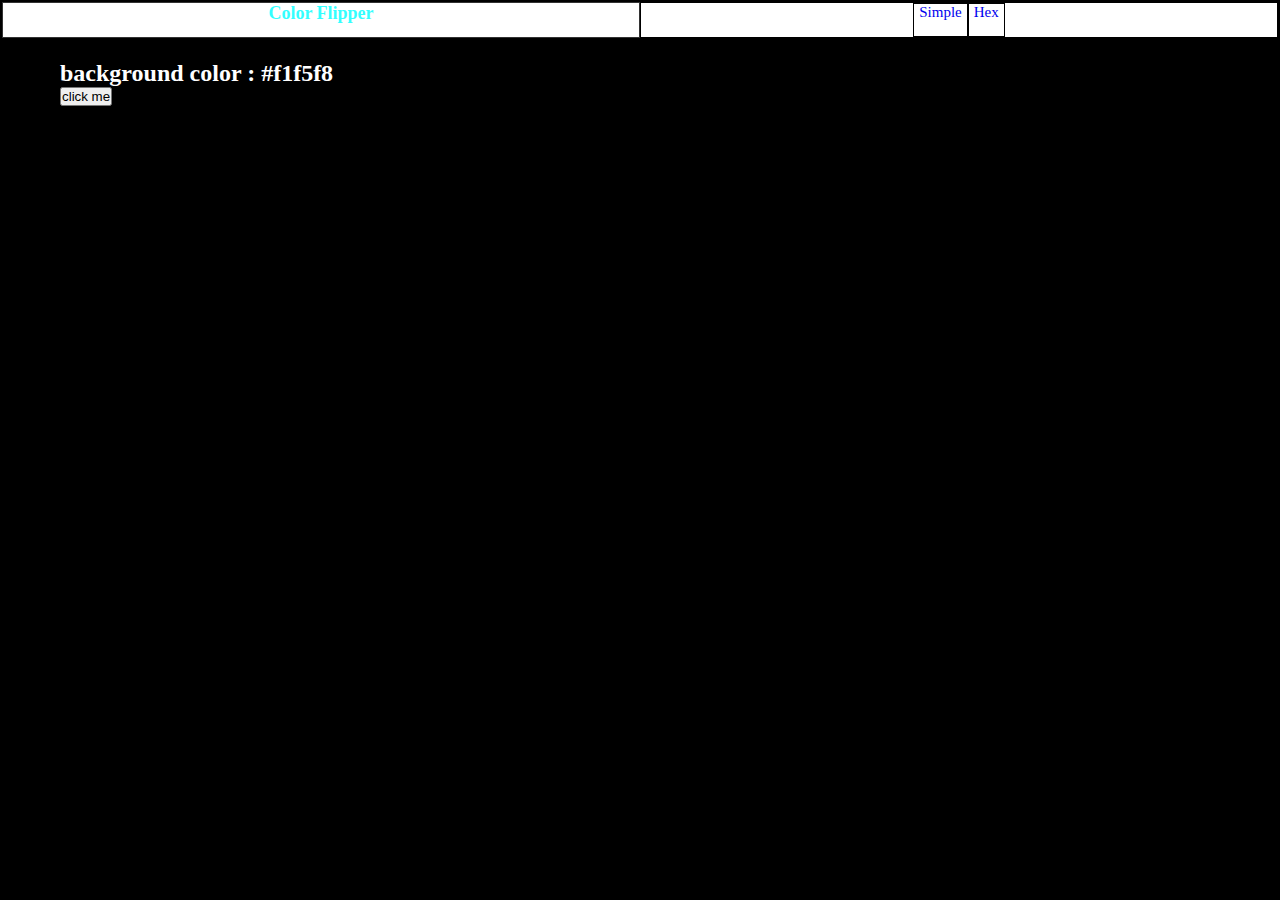
<file: index.html>
<!DOCTYPE html>
<html lang="en">
    <head>
        <meta charset="UTF-8">
        <meta name="viewport" content="width=device-width, initial-scale=1.0">
        <title>Document</title>
        <link rel="stylesheet" href="style.css">
    </head>
    <body>
        <div class="nav-center">
            <h4>Color Flipper</h4>
            <ul class="nav-links">
                <li>
                    <a href="index_1.html">Simple</a>
                </li>
                <li>
                    <a href="hex.html">Hex</a>
                </li>
            </ul>
        </div>
        <main>
            <div class="container">
                <div class="contents">
                    <h2>background color : <span class="color">#f1f5f8</span></h2>
                    <button class="btn btn-hero" id="btn">click me</button>
                </div>
            </div>
        </main>
        <!-- javascript -->
        <script src="app.js"></script>
    </body>
</html>
</file>
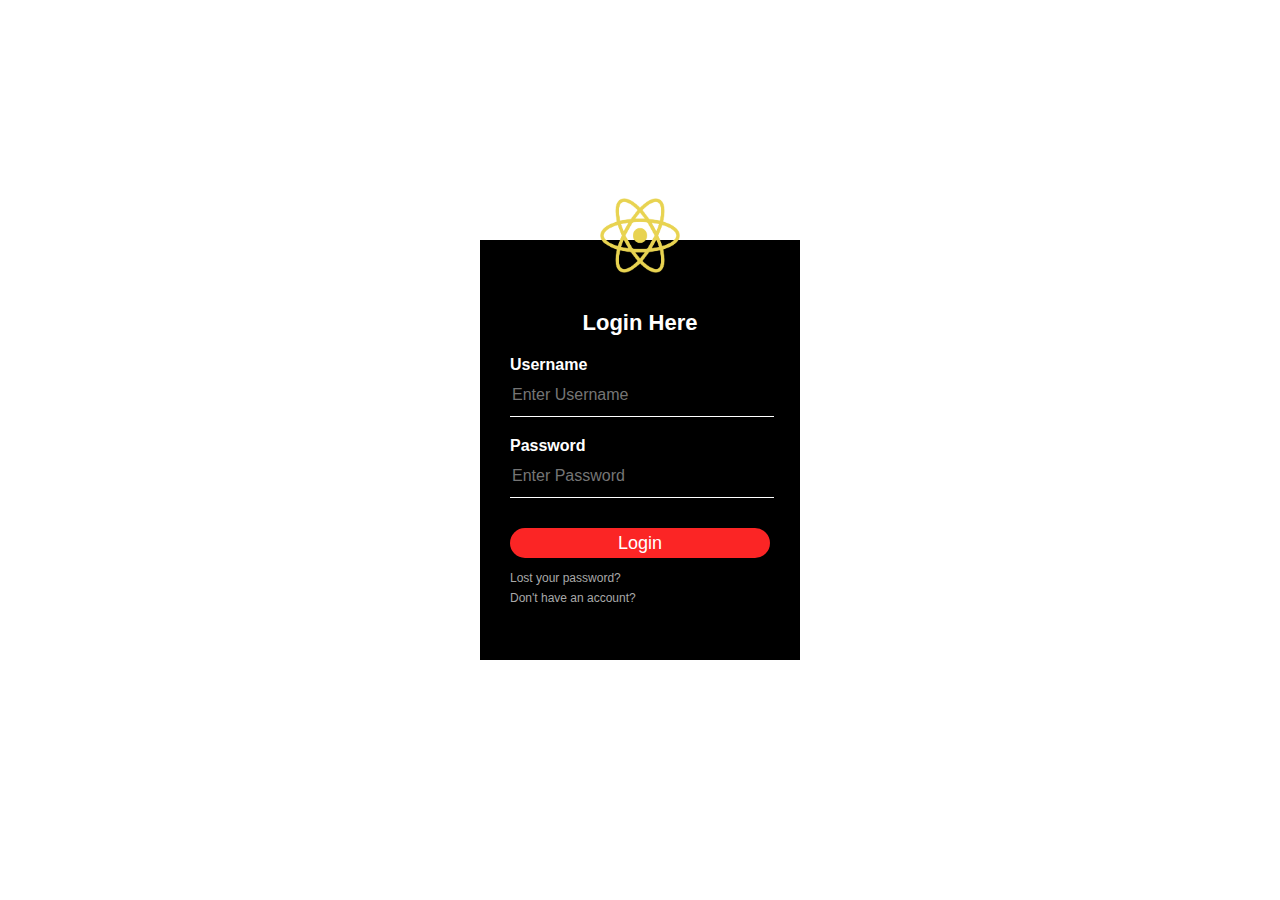
<file: 0723/index.html>
<!DOCTYPE html>
<html lang="en">
    <head>
        <meta charset="UTF-8">
        <meta name="viewport" content="width=device-width, initial-scale=1.0">
        <title>Login Form Design</title>
        <link rel="stylesheet" href="style.css">
    </head>
    <body>
        <div class="loginbox">
            <img src="REACTJS-01.png" alt="" class="avatar">
            <h1>Login Here</h1>
            <form>
                <p>Username</p>
                <input type="text" name="" placeholder="Enter Username">
                <p>Password</p>
                <input type="password" name="" placeholder="Enter Password" >
                <input type="submit" name="" value="Login">
                <a href="#">Lost your password?</a><br>
                <a href="#">Don't have an account?</a><br>
            </form>
        </div>
    </body>
</html>
</file>
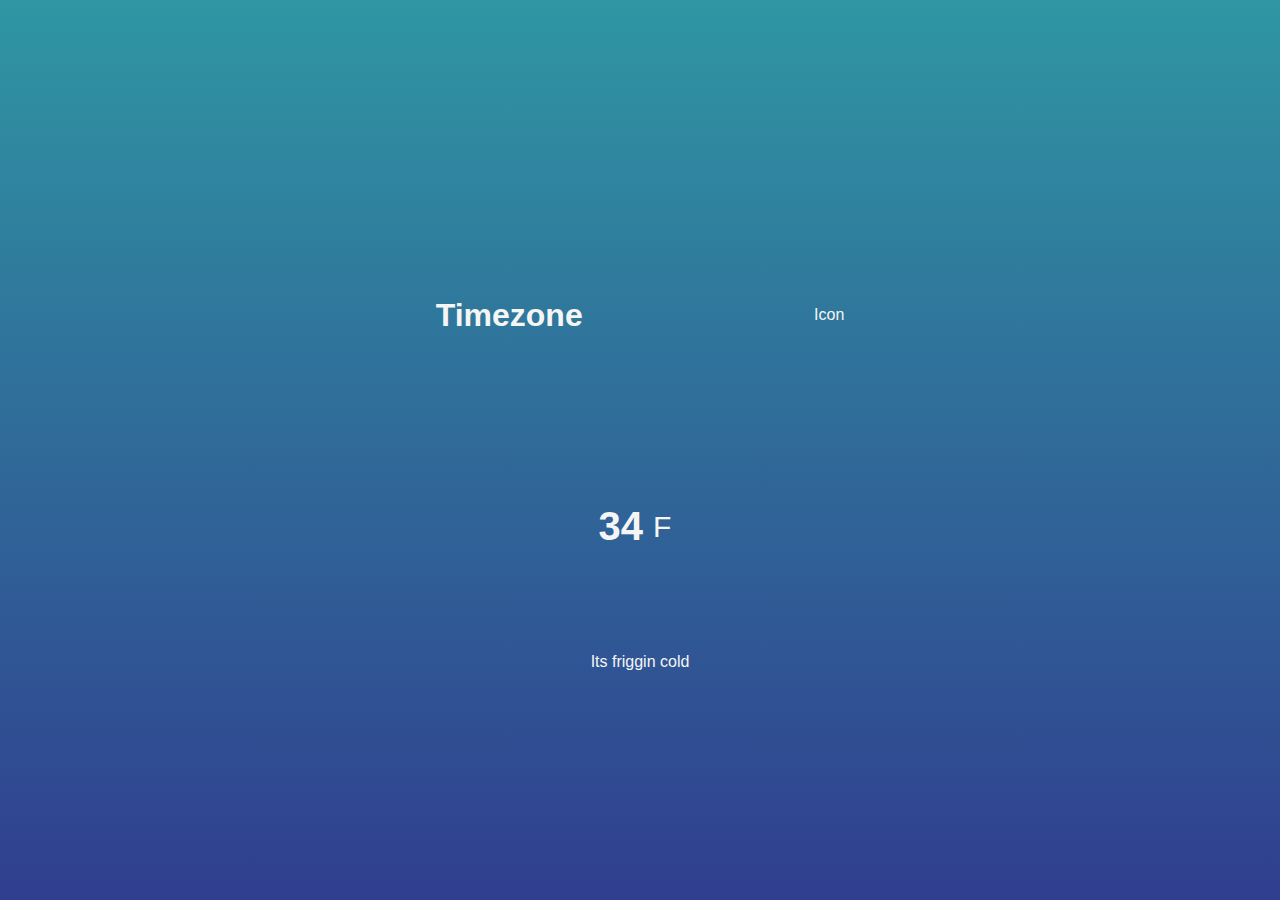
<file: 0723_2/index.html>
<!DOCTYPE html>
<html lang="en">
<head>
    <meta charset="UTF-8">
    <meta name="viewport" content="width=device-width, initial-scale=1.0">
    <title>Weather_Tutorial</title>
    <link rel="stylesheet" href="style.css">
</head>
<body>
    <div class="location">
        <h1 class="location-timezone">Timezone</h1>
        <p>Icon</p>
    </div>
    <div class="temperature">
        <div class="degree-section">
            <h2 class="temperature-degree">34</h2>
            <span>F</span>
        </div>
        <div class="temperature-description">Its friggin cold
        </div>
    </div>

    <script src="app.js"></script>
</body>
</html>
</file>
<file: style.css>
*{
    margin: 0;
    padding: 0;
    box-sizing: border-box;
}

.nav-center{
    font-size: 15px;
    width: 100%;
    margin: auto;
    display: flex;
    background-color: #fff;
    position: absolute;
    border: 2px solid #000000;
    height: 40px;
}

.nav-center h4{
    
    font-size: 18px;
    color: aqua;
    opacity: .8;
    width: 50%;
    height: 100%;
    text-align: center;
    border: 1px solid #000000;
}



.nav-links{
    border: 1px solid #000000;
    display: flex; 
    flex-direction: row;
    justify-content: center;
    width: 50%;
    height: 100%;
}

.nav-links li{
    border: 1px solid #000000;
    list-style: none;
    
}

.nav-links li a{
    padding: 5px;
    
    text-decoration: none;
}


.container{
    width:100%;
    height: 100vh;
    background-color: #000000;
    
}

.contents{
    padding: 60px;
    
}

.contents h2{
    color:#fff;   
}
</file>
<file: 0723/style.css>
body{
     margin: 0;
     padding: 0;
     height: 100vh;
     background-position: center;
     font-family: sans-serif;
}

.loginbox{
    width: 320px;
    height: 420px;
    background: #000;
    color: #fff;
    top:50%;
    left: 50%;
    position: absolute;
    
    transform: translate(-50%, -50%);
    box-sizing: border-box;
    padding: 70px 30px
}

.avatar{
    width: 80px;
    height: 75px;

    border-radius: 30%;
    left: 50%;
    top: -10%;
    transform: translate(-50%, -0%);
    position: absolute;
}

h1{
    margin: 0;
    padding: 0 0 20px;
    text-align: center;
    font-size: 22px;
    font-family: -apple-system, BlinkMacSystemFont, 'Segoe UI', Roboto, Oxygen, Ubuntu, Cantarell, 'Open Sans', 'Helvetica Neue', sans-serif;
}

.loginbox p{
    margin: 0;
    padding: 0;
    font-weight: bolder;
}

.loginbox input{
    width: 100%;
    margin-bottom: 20px;
}

.loginbox input[type="text"], input[type="password"]{
    border: none;
    border-bottom: 1px solid #fff;
    background: transparent;
    outline: none;
    height: 40px;
    color: #fff;
    font-size: 16px;
}

.loginbox input[type="submit"]{
    border: none;
    outline: none;
    height: 30px;
    background: #fb2525;
    color: #fff;
    font-size: 18px;
    border-radius: 20px;
    margin: 10px 0;
}

.loginbox input[type="submit"]:hover{
    cursor: pointer;
    background: #ffc107;
    color: #000;
}

.loginbox a{
    text-decoration: none;
    font-size: 12px;
    line-height: 20px;
    color: darkgray;
}

.loginbox a:hover{
    color: #ffc107;
}
</file>
<file: 0723_2/style.css>
*{
    margin: 0;
    padding: 0;
    box-sizing: border-box;
}

body{
    height: 100vh;
    display: flex;
    justify-content: center;
    flex-direction: column;
    align-items: center;
    background: linear-gradient(rgb(47,150,163), rgb(48,62,143));
    font-family: sans-serif;
    color: whitesmoke;
}

.location,
.temperature{
    height: 30vh;
    width: 50%;
    display: flex;
    justify-content: space-around;
    align-items: center;
}

.temperature{
    flex-direction: column;
}
.degree-section{
    display: flex;
    align-items: center;
    cursor: pointer;
}
.degree-section span{
    margin: 10px;
    font-size: 30px;
}
.degree-section h2{
    font-size: 40px;
}
</file>
